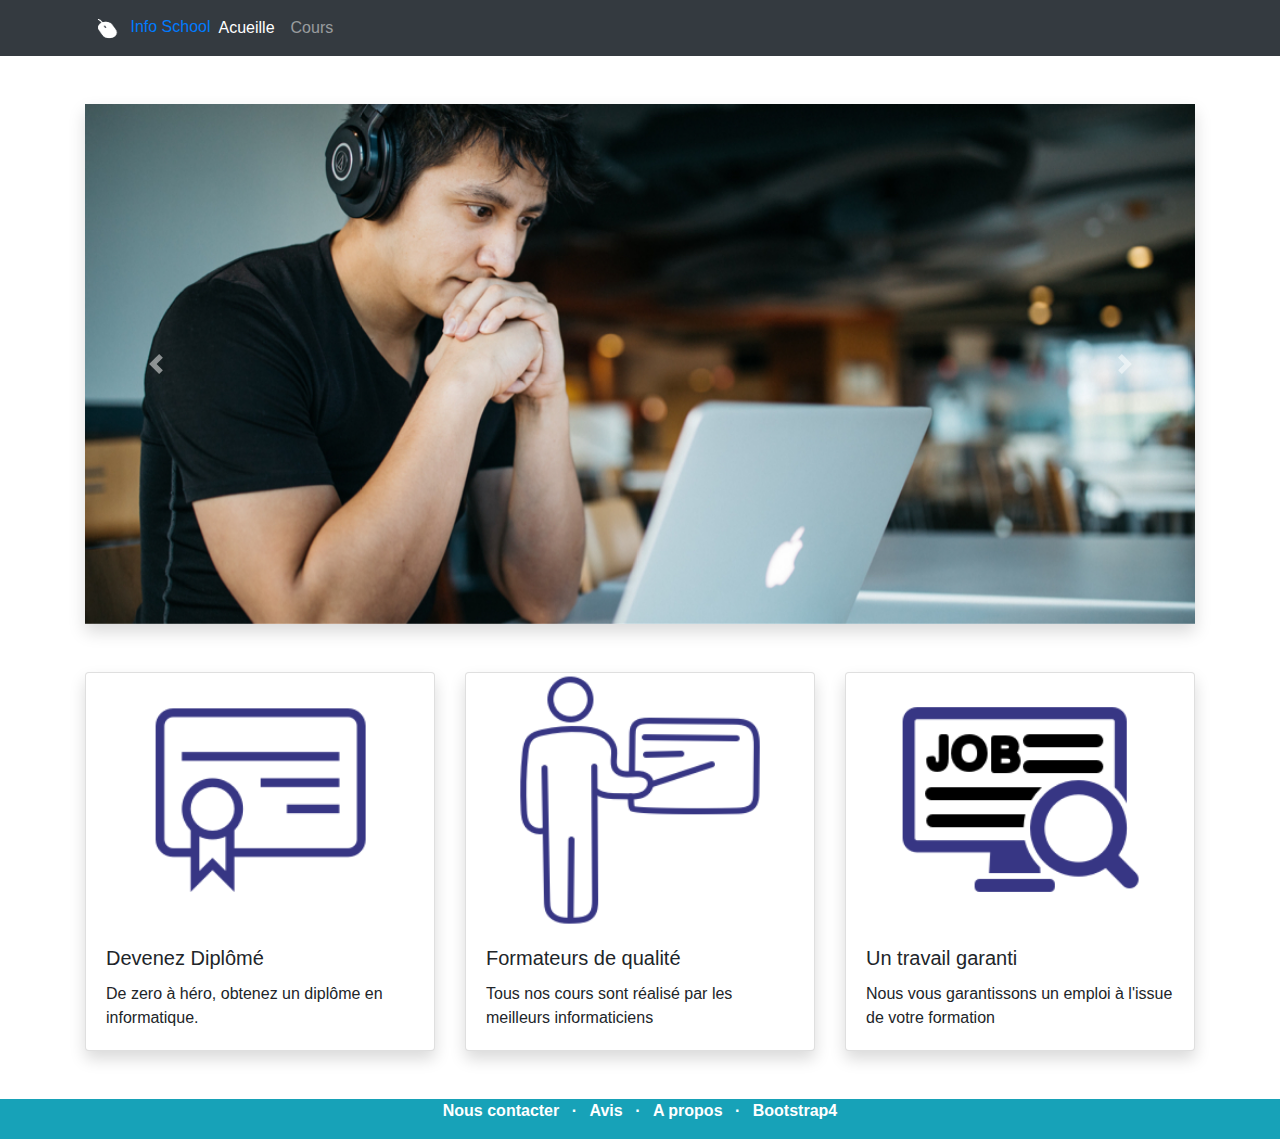
<file: index.html>
<!doctype html>

<html lang="en">

    <head>

        <!-- Required meta tags -->

        <meta charset="utf-8">

        <meta name="viewport" content="width=device-width, initial-scale=1, shrink-to-fit=no">



        <!-- Bootstrap CSS -->

        <link rel="stylesheet" href="https://stackpath.bootstrapcdn.com/bootstrap/4.4.1/css/bootstrap.min.css" integrity="sha384-Vkoo8x4CGsO3+Hhxv8T/Q5PaXtkKtu6ug5TOeNV6gBiFeWPGFN9MuhOf23Q9Ifjh" crossorigin="anonymous">
        <link rel="stylesheet" media="screen" href="style/design.css">



        <title>Accueille</title>

    </head>

    <body>

        <div class="bg-dark mb-5">
            <div class="container">
                <div class="row">
                    <nav class="col navbar navbar-expand-lg navbar-dark">
                        <a class="navbar-bar" href="index.html" style="text-decoration: none;">
                            <img src="images/logo.png" width="40" height="30" alt="site image">
                            Info School
                        </a>

                        <button class="navbar-toggler" type="button" data-toggle="collapse" data-target="#navbarContent">
                            <span class="navbar-toggler-icon"></span>
                        </button>

                        <div id="navbarContent" class="collapse navbar-collapse">
                            <ul class="navbar-nav">
                                <li class="nav-item active">
                                    <a class="nav-link" href="index.html">Acueille</a>
                                </li>

                                <li class="nav-item">
                                    <a class="nav-link" href="lessons.html">Cours</a>
                                </li>
                            </ul>
                        </div>
                    </nav>
                </div>
            </div>
        </div>
        
        <div class="container">

            <div class="row mb-5">
                <div class="col">
                    <div id="carouselControls" class="carousel slide shadow" data-ride="carousel">
                        <div class="carousel-inner">
                            <div class="carousel-item active">
                                <img src="images/apprenant.jpg" class="d-block w-100" alt="un étudiant">
                            </div>

                            <div class="carousel-item">
                                <img src="images/apprenant2.jpg" class="d-block w-100" alt="un étudiant">
                            </div>
                        </div>
                    </div>

                    <a class="carousel-control-prev" href="#carouselControls" role="button" data-slide="prev">
                        <span class="carousel-control-prev-icon" aria-hidden="true"></span>

                        <span class="sr-only">Précédent</span>
                    </a>

                    <a class="carousel-control-next" href="#carouselControls" role="button" data-slide="next">
                        <span class="carousel-control-next-icon" aria-hidden="true"></span>

                        <span class="sr-only">Suivant</span>
                    </a>
                </div>
            </div>
            
            <div class="row mb-5">
                <div class="col-12 col-lg-4 mb-3 mb-lg-0">
                    <div class="card shadow">
                        <img class="card-img-top" src="images/certificate.png" alt="Certificate">

                        <div class="card-body">
                            <h5 class="card-title">Devenez Diplômé</h5>
                            <p class="card-text">De zero à héro, obtenez un diplôme en informatique.</p>
                        </div>
                    </div>
                </div>

                <div class="col-12 col-lg-4 mb-3 mb-lg-0">
                    <div class="card shadow">
                        <img class="card-img-top" src="images/instruction.png" alt="Certificate">

                        <div class="card-body">
                            <h5 class="card-title">Formateurs de qualité</h5>
                            <p class="card-text">Tous nos cours sont réalisé par les meilleurs informaticiens</p>
                        </div>
                    </div>
                </div>

                <div class="col-12 col-lg-4">
                    <div class="card shadow">
                        <img class="card-img-top" src="images/job.png" alt="Certificate">

                        <div class="card-body">
                            <h5 class="card-title">Un travail garanti</h5>
                            <p class="card-text">Nous vous garantissons un emploi à l'issue de votre formation</p>
                        </div>
                    </div>
                </div>
            </div>
        </div>
        
        <div class="bg-info text-white">
            <div class="container">
                <footer class="row">
                    <div class="col">
                        <ul class="list-inline text-center font-weight-bold">
                            <li class="list-inline-item">
                                <a href="mailto:ibikivan1@gmail.com" style="color : white; text-decoration: none;" title="Envoyez moi un mail">Nous contacter</a>
                            </li>

                            <li class="list-inline-item">
                                &middot;
                            </li>
                            
                            <li class="list-inline-item">
                                <a href="Formulaire.html" style="color : white; text-decoration: none;" title="Prenez 2 min pour remplir le formulaire de suggessions">Avis</a>
                            </li>
                            
                            <li class="list-inline-item">
                                &middot;
                            </li>
                            
                            <li class="list-inline-item">
                                <a href="https://github.com/Ibikivan/" style="color : white; text-decoration: none;" target="_blank" title="Vers mon compte github">A propos</a>
                            </li>

                            <li class="list-inline-item">
                                &middot;
                            </li>

                            <li class="list-inline-item">
                                <a href="https://openclassrooms.com/fr/courses/6391096-creez-des-sites-web-responsive-avec-bootstrap-4" style="color : white; text-decoration: none;" target="_blank" title="Vers le cours OpenClassrooms associé à ce TP">Bootstrap4</a>
                            </li>
                        </ul>
                    </div>
                </footer>
            </div>
        </div>



        <!-- Optional JavaScript -->

        <!-- jQuery first, then Popper.js, then Bootstrap JS -->

        <script src="https://code.jquery.com/jquery-3.4.1.slim.min.js" integrity="sha384-J6qa4849blE2+poT4WnyKhv5vZF5SrPo0iEjwBvKU7imGFAV0wwj1yYfoRSJoZ+n" crossorigin="anonymous"></script>

        <script src="https://cdn.jsdelivr.net/npm/popper.js@1.16.0/dist/umd/popper.min.js" integrity="sha384-Q6E9RHvbIyZFJoft+2mJbHaEWldlvI9IOYy5n3zV9zzTtmI3UksdQRVvoxMfooAo" crossorigin="anonymous"></script>

        <script src="https://stackpath.bootstrapcdn.com/bootstrap/4.4.1/js/bootstrap.min.js" integrity="sha384-wfSDF2E50Y2D1uUdj0O3uMBJnjuUD4Ih7YwaYd1iqfktj0Uod8GCExl3Og8ifwB6" crossorigin="anonymous"></script>

    </body>

</html>
</file>
<file: style/design.css>
html
    {
        background-color: white;
    }

    #courseTitle
        {
            margin: 10%;
        }
</file>
